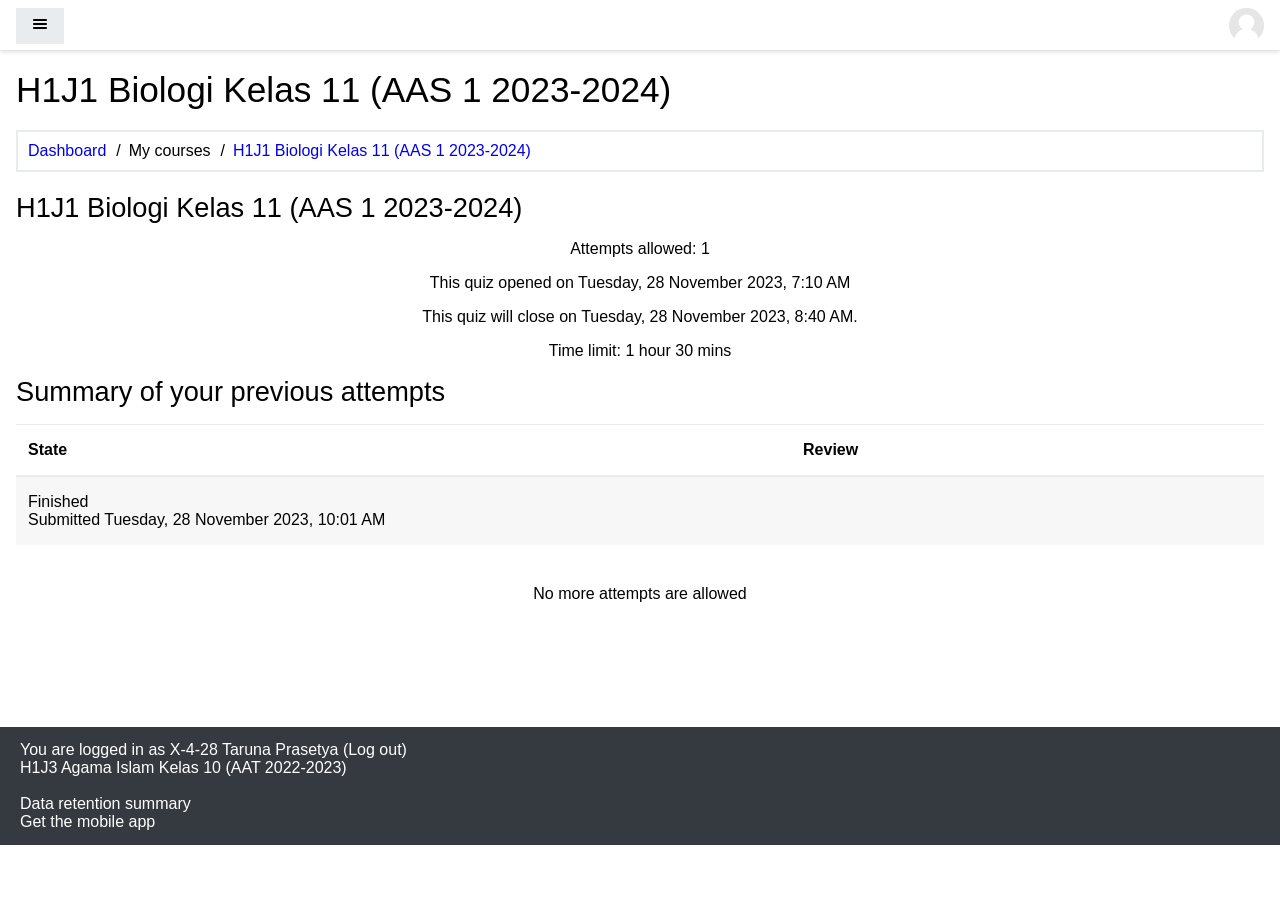
<file: index.html>
<!DOCTYPE html>
<html lang="en">
<head>
    <meta charset="UTF-8">
    <meta name="viewport" content="width=device-width, initial-scale=1.0">
    <title $text="ui.course.title">Document</title>

    <link rel="stylesheet" href="styles/index.css">
    <link rel="shortcut icon" href="favicon.ico" type="image/x-icon">

    <script type="module" src="scripts/main.js"></script>
</head>
<body>
    <nav>
        <button class="nav-button btn-gray">
            <img src="./assets/burger.svg" alt="navigation button">
        </button>

        <div class="toolbar">
            <!-- <button class="notification"></button> -->
            <button class="profile">
                <img src="./assets/profile.png" alt="">
            </button>
        </div>
    </nav>
    <aside class="side-nav">

    </aside>
    <main>
        <h1 $text="ui.course.title">H1J1 Biologi Kelas 11 (AAS 1 2023-2024)</h1>
        <div class="nav-path">
            <a href="http://ujian.smadewisartika.sch.id/">Dashboard</a>
            <a>My courses</a>
            <a $text="ui.course.title" href="http://ujian.smadewisartika.sch.id/">H1J1 Biologi Kelas 11 (AAS 1 2023-2024)</a>
        </div>
        
        <h2 $text="ui.course.title">H1J1 Biologi Kelas 11 (AAS 1 2023-2024)</h2>
        <p>Attempts allowed: <span $text="ui.attemptsAllowed">1</span></p>
        <p>This quiz opened on <span $text="ui.date.quizOpened">Tuesday, 28 November 2023, 7:10 AM</span></p>
        <p>This quiz will close on <span $text="ui.date.quizClosed">Tuesday, 28 November 2023, 8:40 AM</span>.</p>
        <p>Time limit: <span $text="ui.timeLimit">1 hour 30 mins</span></p>

        <h2>Summary of your previous attempts</h2>
        <div class="lg-table">
            <div class="header">State</div>
            <div class="header">Review</div>
            <div class="content">
                Finished
                <div>Submitted <span $text="ui.date.courseSubmitted">Tuesday, 28 November 2023, 10:01 AM</span></div>
            </div>
            <div class="content"></div>
        </div>
        
        <p>No more attempts are allowed</p>
    </main>
    <footer>
        You are logged in as <a $text="ui.user.title" href="http://ujian.smadewisartika.sch.id/user/profile.php">X-4-28 Taruna Prasetya</a> <a href="http://ujian.smadewisartika.sch.id/login/logout.php">(Log out)</a>
        <br>
        <a $text="ui.course.title">H1J3 Agama Islam Kelas 10 (AAT 2022-2023)</a>
        <br>
        <br>
        <a href="http://ujian.smadewisartika.sch.id/admin/tool/dataprivacy/summary.php">Data retention summary</a>
        <br>
        <a href="http://ujian.smadewisartika.sch.id/">Get the mobile app</a>
    </footer>
</body>
</html>
</file>
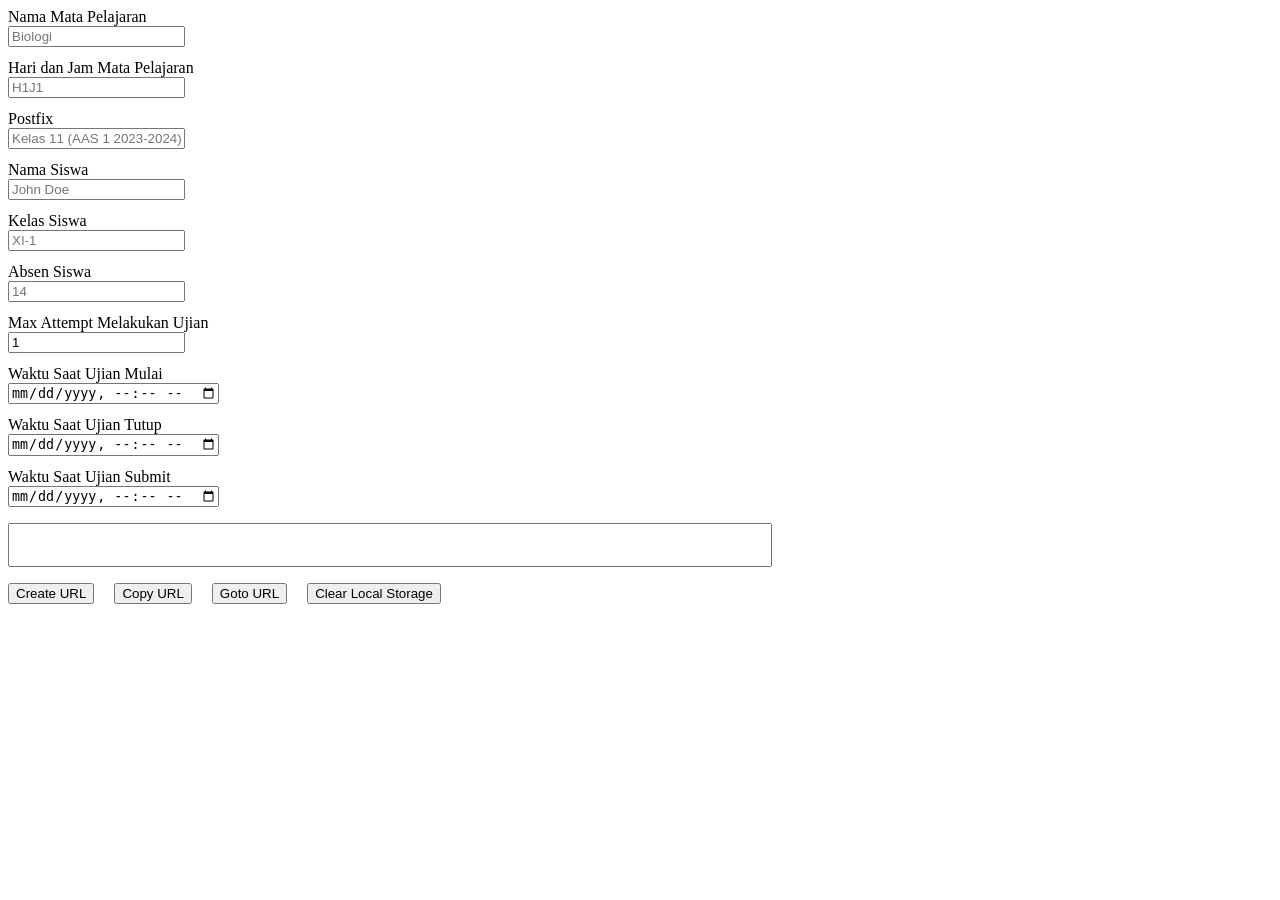
<file: editor/index.html>
<!DOCTYPE html>
<html lang="en">
<head>
    <meta charset="UTF-8">
    <meta name="viewport" content="width=device-width, initial-scale=1.0">
    <title>User Editor</title>

    <link rel="stylesheet" href="styles/index.css">
    <script type="module" src="./scripts/main.js"></script>
</head>
<body>
    <div class="option-entries"></div>
    <input type="text" id="url-output" readonly>
    <div class="tools">
        <button id="btn-create-url">Create URL</button>
        <button id="btn-copy-url">Copy URL</button>
        <button id="btn-goto-url">Goto URL</button>
        <button id="btn-clear-local-storage">Clear Local Storage</button>
    </div>
</body>
</html>
</file>
<file: styles/index.css>
@layer theme, layout;

:root {
    --bg-gray: #e9ecef;
}

@layer theme {
    body {
        padding: 0;
        margin: 0;
    
        font-family: -apple-system,BlinkMacSystemFont,"Segoe UI",Roboto,"Helvetica Neue",Arial,"Noto Sans",sans-serif,"Apple Color Emoji","Segoe UI Emoji","Segoe UI Symbol","Noto Color Emoji";
        font-size: min(calc(0.7rem + 1vw), 1rem);
    }

    a {
        text-decoration: none;
    }
    
    h1, h2, h3, h4, h5, h6 {
        margin: 12px 0;
        padding: 0;
    
        font-weight: 300;
    }
    
    h1 {
        font-size: min(calc(1rem + 1.7vw), 2.2rem);
    }
    
    h2 {
        font-size: min(calc(1rem + 1.17vw), 1.7rem);
        margin-bottom: 16px;
    }
    
    button {
        all: unset;
    
        user-select: none;
    
        &.btn-gray {
            background-color: var(--bg-gray);
        }
    }
}

@layer layout {
    nav {    
        display: grid;
        grid-template-columns: min-content auto min-content;
    
        box-shadow: 0px 1px 5px 0px rgba(0, 0, 0, 0.18);
        height: 34px;
        padding: 8px 16px;
    
        & .nav-button {
            height: min-content;
            padding: 8px 16px;
    
            & img {
                width: 16px;
            }
        }
    
        & .toolbar {
            grid-column: 3;
    
            & .profile {
                &, & img {
                    aspect-ratio: 1 / 1;
                    border-radius: 100%;
                }
            }
        }
    }
    
    main {
        padding: 8px 16px;
    
        & p {
            text-align: center;
        }
    
        & .nav-path {
            display: flex;
            flex-wrap: wrap;
            gap: 10px;
    
            border: 2px solid var(--bg-gray);
            padding: 10px 10px;
    
            margin: 20px 0;
    
            & :not(:first-child)::before {
                display: inline-block;
                content: "/";
                padding-right: .5rem;
                color: black;
            }
        }
    
        & .lg-table {
            display: grid;
            grid-template: auto auto / auto auto;
    
            margin-bottom: 40px;
    
            & .header {
                padding: 16px 12px;
                border-top: 1px solid var(--bg-gray);
                border-bottom: 2px solid var(--bg-gray);
    
                font-weight: 700;
            }
    
            & .content {
                padding: 16px 12px;
    
                background-color: rgba(0,0,0,.03);
            }
        }
    }
    
    footer {
        position: static;
        bottom: 0;
        margin-top: 100px;
        padding: 14px 20px;
        background-color: #343a40;
        color: white;
    
        & a {
            color: white;
        }
    }
}
</file>
<file: editor/styles/index.css>
body > * {
    margin-bottom: 16px;
}

.option-entries > * {
    margin-bottom: 12px;
}

#url-output {
    width: 20cm;
    height: 1cm;

}

.tools {
    display: flex;
    gap: 20px;
}
</file>
